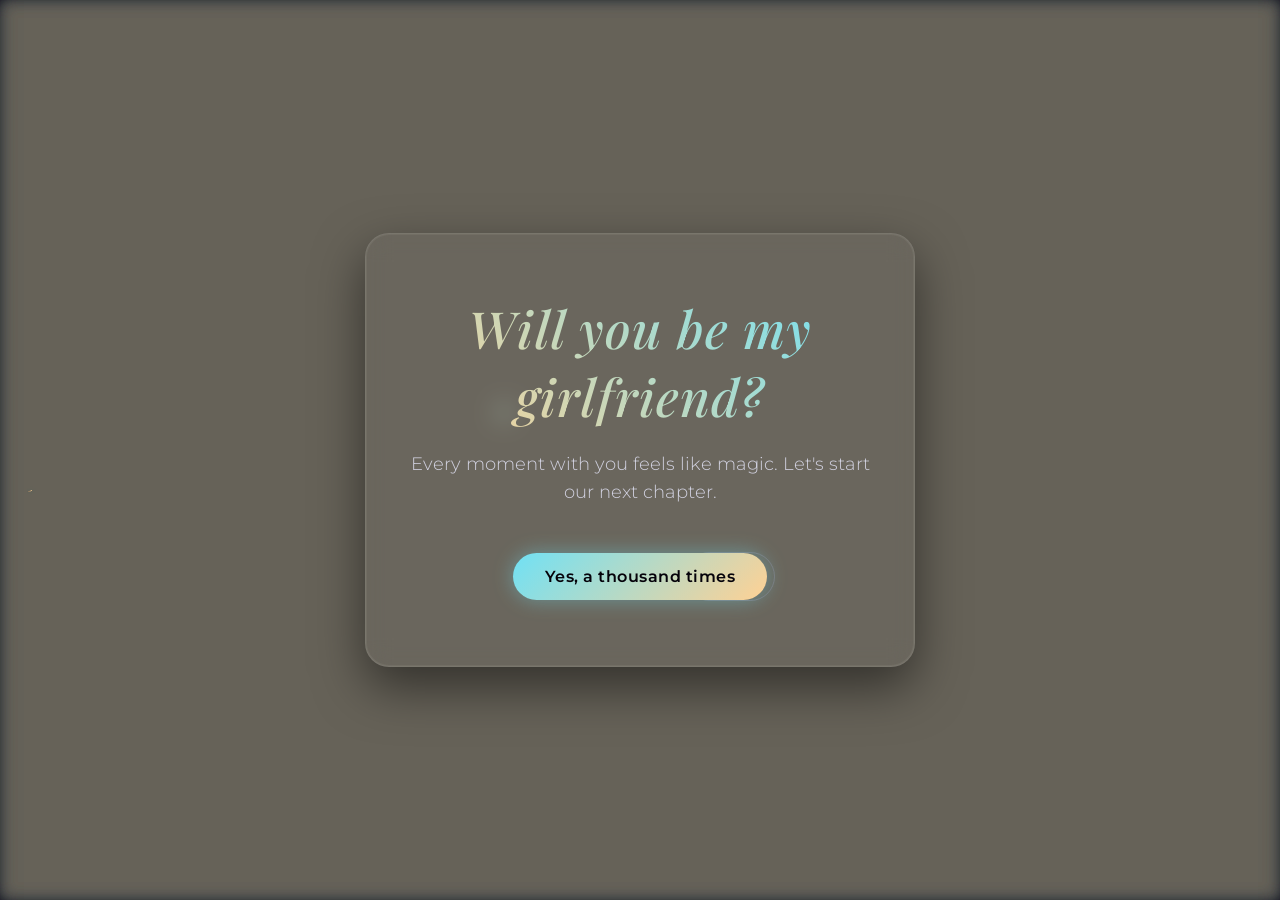
<file: index.html>
<!DOCTYPE html>
<html lang="en">
<head>
    <meta charset="UTF-8">
    <meta name="viewport" content="width=device-width, initial-scale=1.0">
    <title>A Question For You...</title>
    <link rel="stylesheet" href="style.css">
    <!-- Elegant, cinematic fonts -->
    <link href="https://fonts.googleapis.com/css2?family=Playfair+Display:ital,wght@0,500;1,500&family=Montserrat:wght@300;400&display=swap" rel="stylesheet">
</head>
<body>
    <!-- The magical particle background -->
    <canvas id="magical-realm"></canvas>
    
    <main class="cinematic-card" id="proposal-box">
        <div class="content-wrapper">
            <h1 class="fade-in-text">Will you be my girlfriend?</h1>
            <p class="subtitle fade-in-text delay-1">Every moment with you feels like magic. Let's start our next chapter.</p>
            
            <div class="actions fade-in-text delay-2">
                <button id="btn-yes">Yes, a thousand times</button>
                <button id="btn-no">No</button>
            </div>
        </div>
    </main>

    <section class="success-screen hidden" id="success-box">
        <div class="glow-wrapper">
            <h1 class="glowing-text">It's official. ✨</h1>
            <p class="subtitle">The best is yet to come.</p>
        </div>
    </section>

    <script src="script.js"></script>
</body>
</html>
</file>
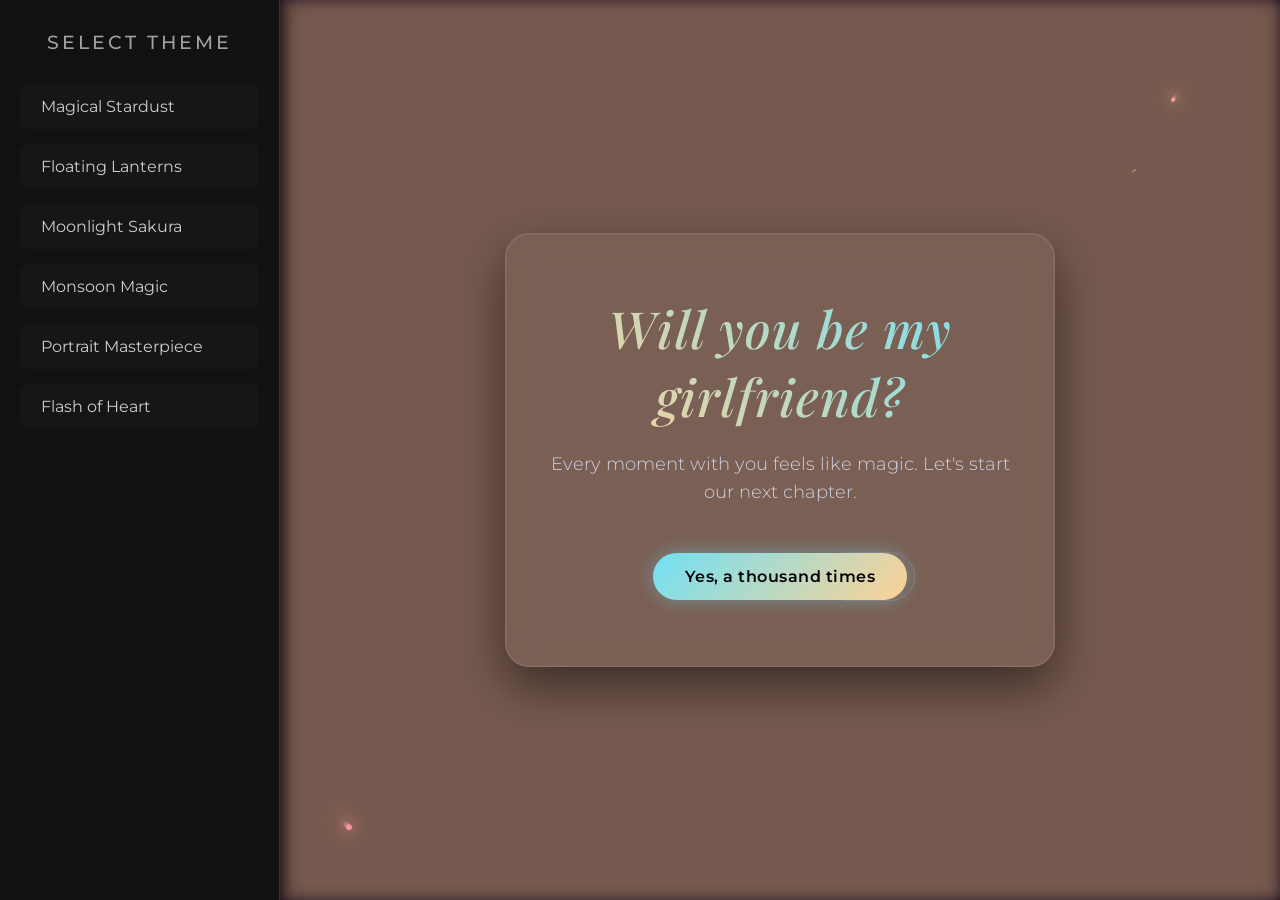
<file: hub.html>
<!DOCTYPE html>
<html lang="en">
<head>
    <meta charset="UTF-8">
    <meta name="viewport" content="width=device-width, initial-scale=1.0">
    <title>Proposal Themes Hub</title>
    <link rel="stylesheet" href="hub.css">
    <link href="https://fonts.googleapis.com/css2?family=Montserrat:wght@300;500&display=swap" rel="stylesheet">
</head>
<body>
    
    <!-- Sidebar Navigation -->
    <nav class="sidebar">
        <h2>Select Theme</h2>
        <ul>
            <li><a href="colors/index.html" target="proposal-frame">Magical Stardust</a></li>
            <li><a href="lanterns/lanterns.html" target="proposal-frame">Floating Lanterns</a></li>
            <li><a href="sakura/sakura.html" target="proposal-frame">Moonlight Sakura</a></li>
            <li><a href="marathi/marathi.html" target="proposal-frame">Monsoon Magic</a></li>
            <li><a href="portrait/portrait.html" target="proposal-frame">Portrait Masterpiece</a></li>
            <li><a href="heart/flash.html" target="proposal-frame">Flash of Heart</a></li>
        </ul>
    </nav>

    <!-- Content Frame -->
    <main class="frame-container">
        <!-- The 'name' attribute matches the 'target' in the links above -->
        <iframe name="proposal-frame" src="colors/index.html" title="Proposal Viewport"></iframe>
    </main>

</body>
</html>
</file>
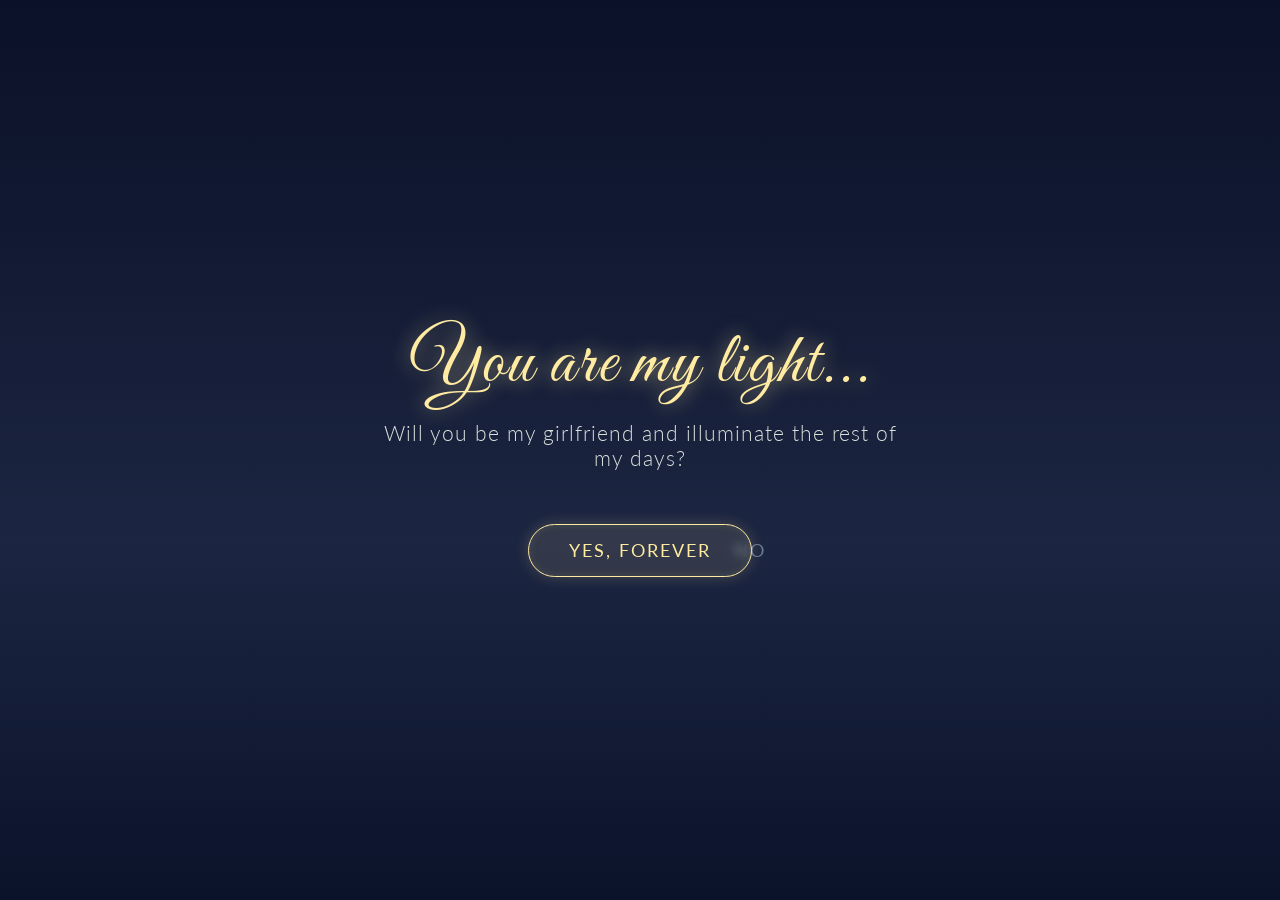
<file: lanterns.html>
<!DOCTYPE html>
<html lang="en">
<head>
    <meta charset="UTF-8">
    <meta name="viewport" content="width=device-width, initial-scale=1.0">
    <title>A Question in the Stars...</title>
    <link rel="stylesheet" href="lanterns.css">
    <!-- Elegant romantic typography -->
    <link href="https://fonts.googleapis.com/css2?family=Great+Vibes&family=Lato:wght@300;400&display=swap" rel="stylesheet">
</head>
<body>
    <canvas id="lantern-sky"></canvas>
    
    <main class="proposal-container" id="proposal-box">
        <h1 class="calligraphy fade-in">You are my light...</h1>
        <p class="subtitle fade-in delay-1">Will you be my girlfriend and illuminate the rest of my days?</p>
        
        <div class="actions fade-in delay-2">
            <button id="btn-yes">Yes, forever</button>
            <button id="btn-no">No</button>
        </div>
    </main>

    <section class="success-screen hidden" id="success-box">
        <h1 class="calligraphy gold-glow reveal-up">And at last I see the light. ✨</h1>
    </section>

    <script src="lanterns.js"></script>
</body>
</html>
</file>
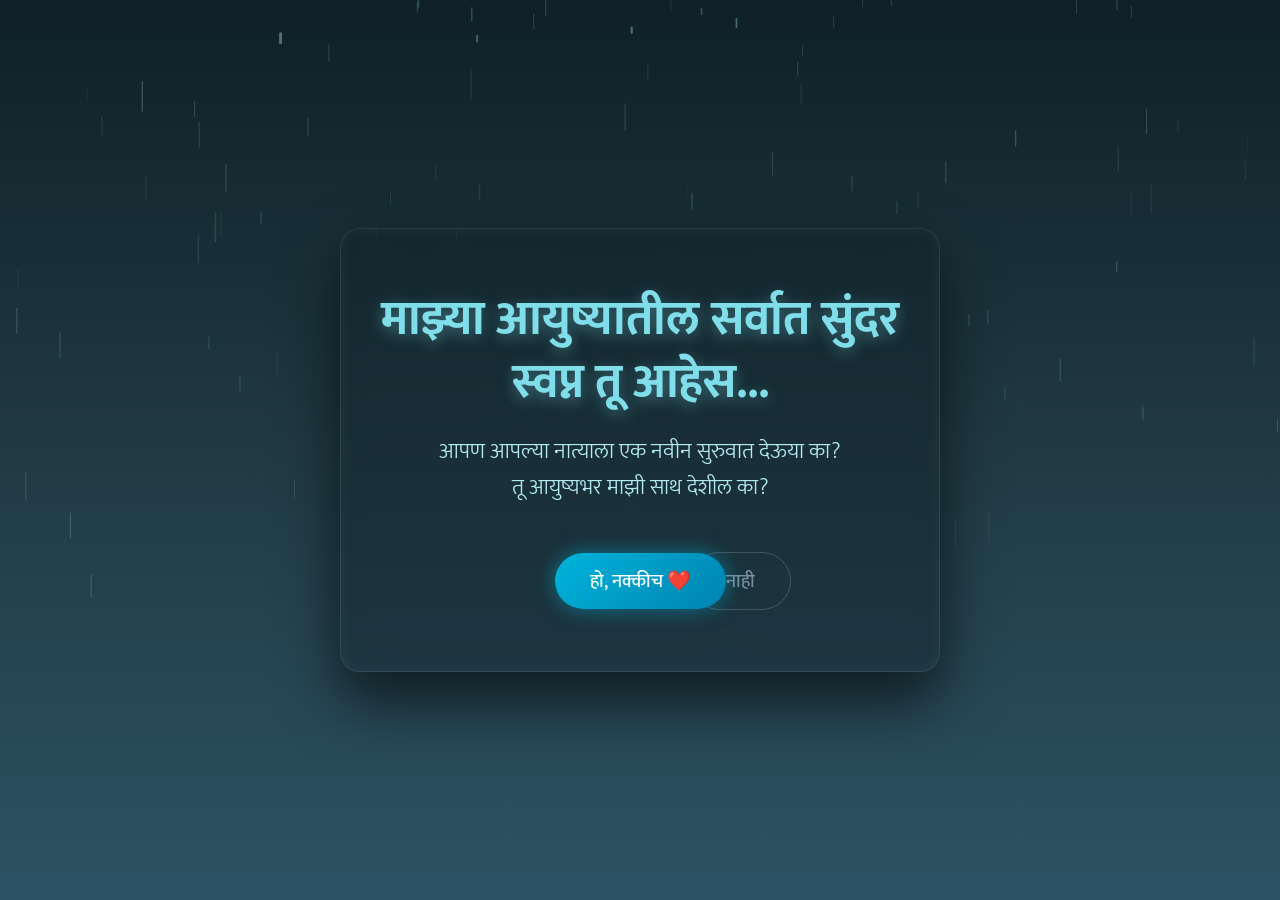
<file: marathi.html>
<!DOCTYPE html>
<html lang="mr">
<head>
    <meta charset="UTF-8">
    <meta name="viewport" content="width=device-width, initial-scale=1.0">
    <title>माझं प्रेम...</title>
    <link rel="stylesheet" href="marathi.css">
    <!-- Optimized font for Marathi (Devanagari) -->
    <link href="https://fonts.googleapis.com/css2?family=Mukta:wght@300;500;700&display=swap" rel="stylesheet">
</head>
<body>
    <canvas id="rain-canvas"></canvas>
    
    <main class="glass-panel" id="proposal-box">
        <h1 class="marathi-title fade-in">माझ्या आयुष्यातील सर्वात सुंदर स्वप्न तू आहेस...</h1>
        <p class="subtitle fade-in delay-1">आपण आपल्या नात्याला एक नवीन सुरुवात देऊया का?<br>तू आयुष्यभर माझी साथ देशील का?</p>
        
        <div class="actions fade-in delay-2">
            <button id="btn-yes">हो, नक्कीच ❤️</button>
            <button id="btn-no">नाही</button>
        </div>
    </main>

    <section class="success-screen hidden" id="success-box">
        <h1 class="marathi-title warm-glow reveal-up">माझं जग सुंदर बनवल्याबद्दल धन्यवाद! ✨</h1>
        <p class="subtitle">आपला प्रवास आता खऱ्या अर्थाने सुरू झाला आहे.</p>
    </section>

    <script src="marathi.js"></script>
</body>
</html>
</file>
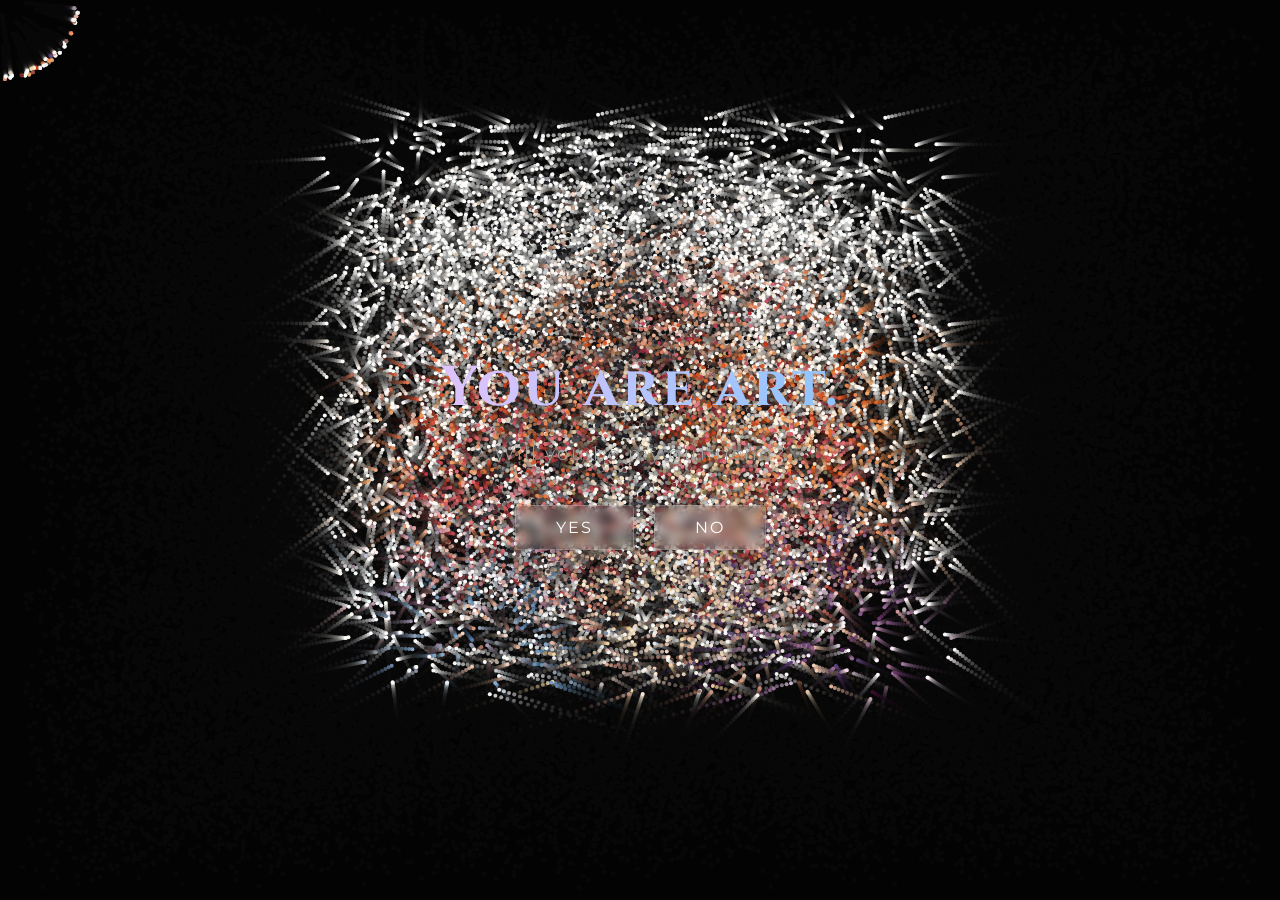
<file: portrait.html>
<!DOCTYPE html>
<html lang="en">
<head>
    <meta charset="UTF-8">
    <meta name="viewport" content="width=device-width, initial-scale=1.0">
    <title>A Masterpiece...</title>
    <link rel="stylesheet" href="portrait.css">
    <link href="https://fonts.googleapis.com/css2?family=Cinzel:wght@400;600&family=Montserrat:wght@300&display=swap" rel="stylesheet">
</head>
<body>
    <canvas id="particle-canvas"></canvas>
    
    <main class="ui-layer" id="proposal-box">
        <div class="content-fade-in delay-long">
            <h1 class="elegant-title">You are art.</h1>
            <p class="subtitle">Will you be my girlfriend?</p>
            
            <div class="actions">
                <button id="btn-yes">Yes</button>
                <button id="btn-no">No</button>
            </div>
        </div>
    </main>

    <section class="ui-layer hidden" id="success-box">
        <h1 class="elegant-title gold-glow">My masterpiece is complete. ✨</h1>
    </section>

    <!-- Hidden image source for the particle engine to read -->
    <img id="source-image" src="portrait.jpg" style="display: none;" crossorigin="anonymous">

    <script src="portrait.js"></script>
</body>
</html>
</file>
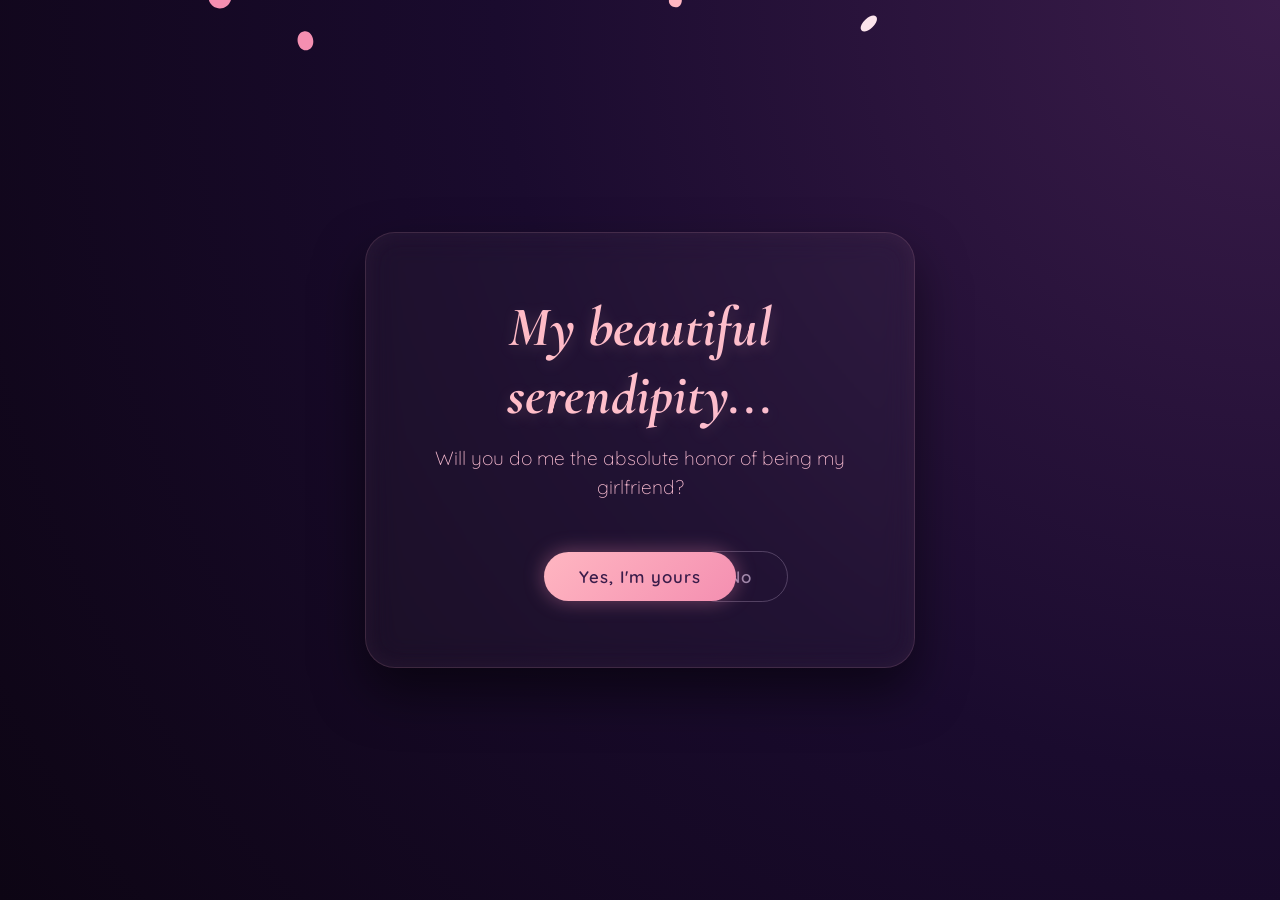
<file: sakura.html>
<!DOCTYPE html>
<html lang="en">
<head>
    <meta charset="UTF-8">
    <meta name="viewport" content="width=device-width, initial-scale=1.0">
    <title>Under the Moon...</title>
    <link rel="stylesheet" href="sakura.css">
    <!-- Elegant, poetic typography -->
    <link href="https://fonts.googleapis.com/css2?family=Cormorant+Garamond:ital,wght@0,400;0,600;1,400&family=Quicksand:wght@300;400&display=swap" rel="stylesheet">
</head>
<body>
    <canvas id="sakura-canvas"></canvas>
    
    <main class="frosted-glass" id="proposal-box">
        <h1 class="poetic-title fade-in">My beautiful serendipity...</h1>
        <p class="subtitle fade-in delay-1">Will you do me the absolute honor of being my girlfriend?</p>
        
        <div class="actions fade-in delay-2">
            <button id="btn-yes">Yes, I'm yours</button>
            <button id="btn-no">No</button>
        </div>
    </main>

    <section class="success-screen hidden" id="success-box">
        <h1 class="poetic-title rose-glow reveal-up">Our story begins. 🌸</h1>
    </section>

    <script src="sakura.js"></script>
</body>
</html>
</file>
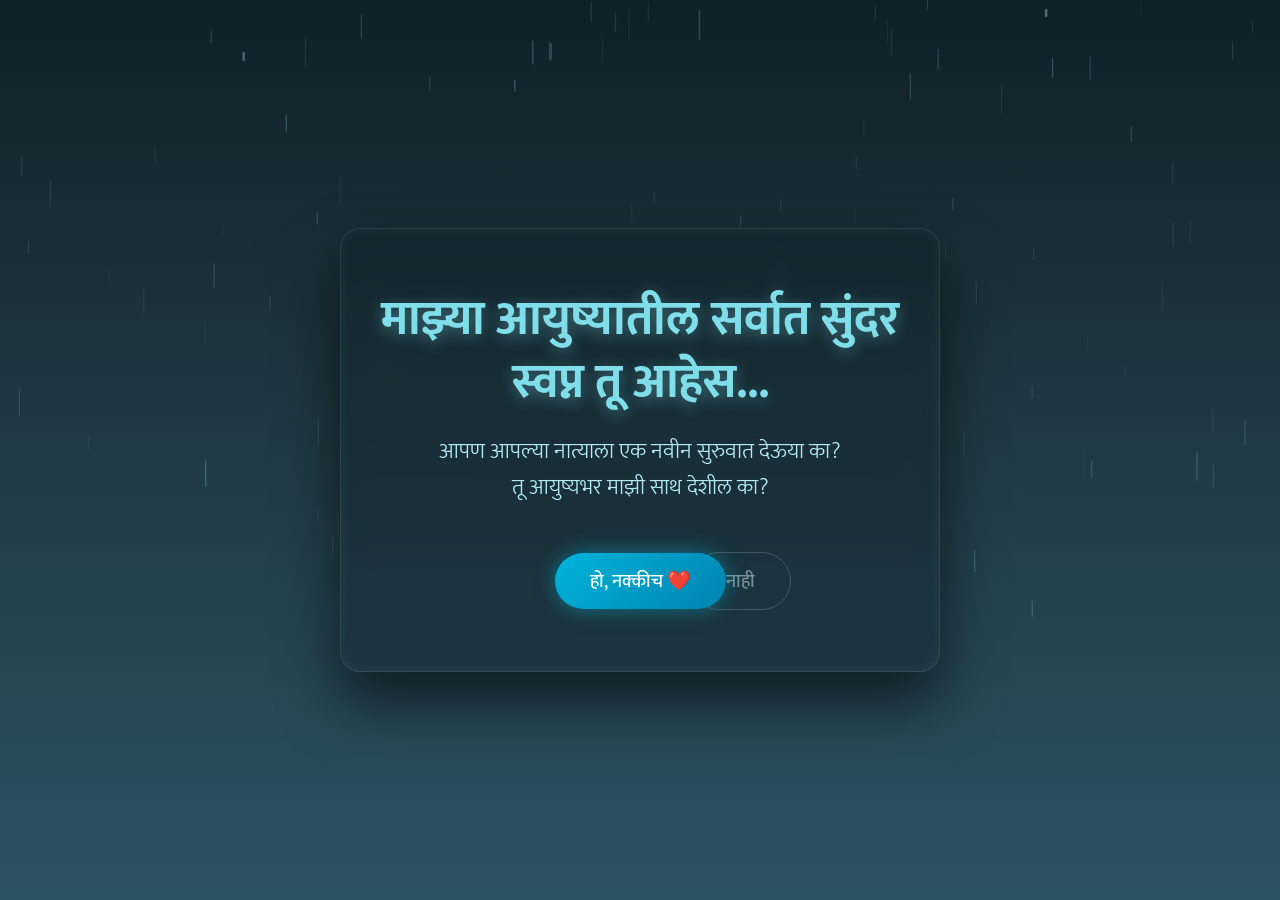
<file: marathi/marathi.html>
<!DOCTYPE html>
<html lang="mr">
<head>
    <meta charset="UTF-8">
    <meta name="viewport" content="width=device-width, initial-scale=1.0">
    <title>माझं प्रेम...</title>
    <link rel="stylesheet" href="marathi.css">
    <!-- Optimized font for Marathi (Devanagari) -->
    <link href="https://fonts.googleapis.com/css2?family=Mukta:wght@300;500;700&display=swap" rel="stylesheet">
</head>
<body>
    <canvas id="rain-canvas"></canvas>
    
    <main class="glass-panel" id="proposal-box">
        <h1 class="marathi-title fade-in">माझ्या आयुष्यातील सर्वात सुंदर स्वप्न तू आहेस...</h1>
        <p class="subtitle fade-in delay-1">आपण आपल्या नात्याला एक नवीन सुरुवात देऊया का?<br>तू आयुष्यभर माझी साथ देशील का?</p>
        
        <div class="actions fade-in delay-2">
            <button id="btn-yes">हो, नक्कीच ❤️</button>
            <button id="btn-no">नाही</button>
        </div>
    </main>

    <section class="success-screen hidden" id="success-box">
        <h1 class="marathi-title warm-glow reveal-up">माझं जग सुंदर बनवल्याबद्दल धन्यवाद! ✨</h1>
        <p class="subtitle">आपला प्रवास आता खऱ्या अर्थाने सुरू झाला आहे.</p>
    </section>

    <script src="marathi.js"></script>
</body>
</html>
</file>
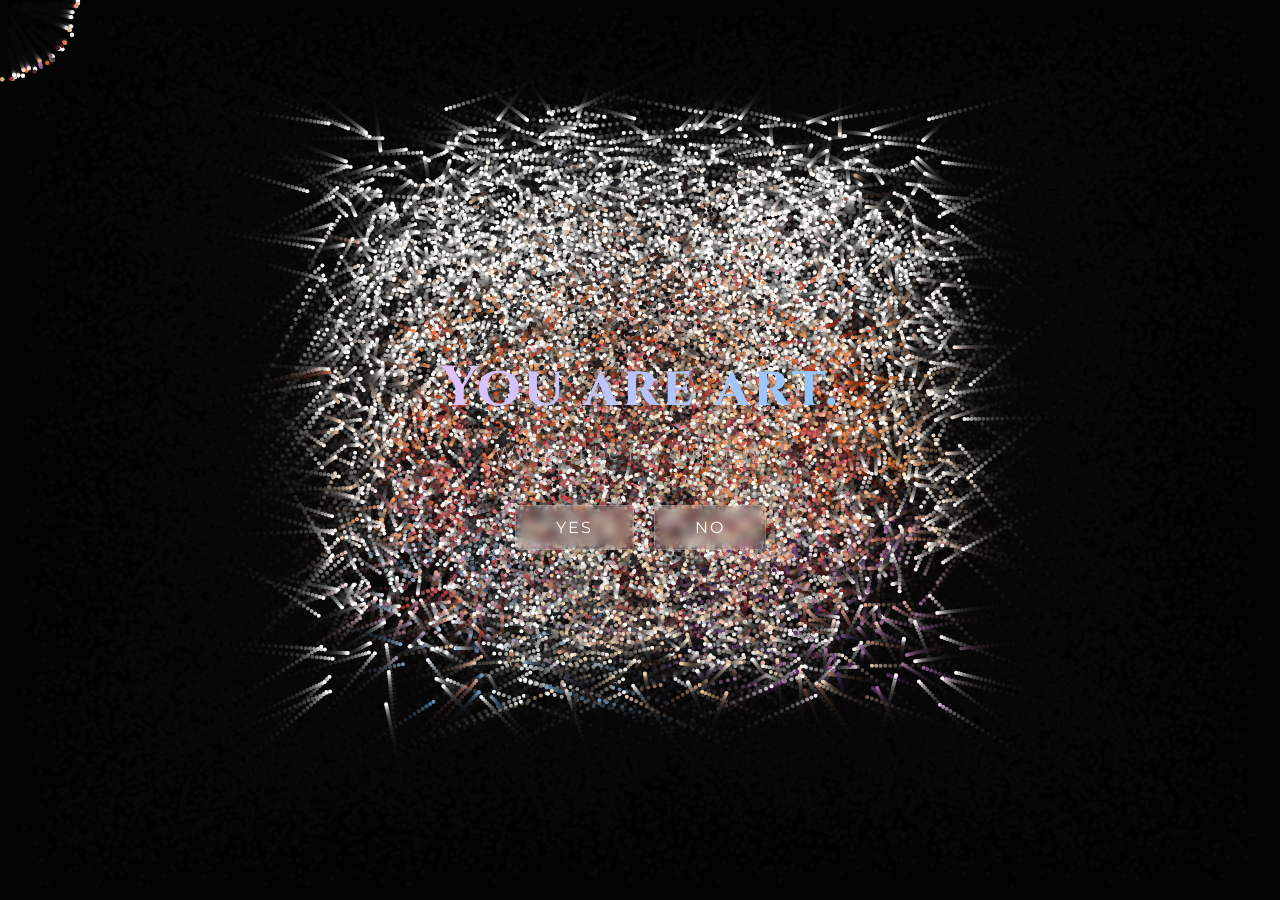
<file: portrait/portrait.html>
<!DOCTYPE html>
<html lang="en">
<head>
    <meta charset="UTF-8">
    <meta name="viewport" content="width=device-width, initial-scale=1.0">
    <title>A Masterpiece...</title>
    <link rel="stylesheet" href="portrait.css">
    <link href="https://fonts.googleapis.com/css2?family=Cinzel:wght@400;600&family=Montserrat:wght@300&display=swap" rel="stylesheet">
</head>
<body>
    <canvas id="particle-canvas"></canvas>
    
    <main class="ui-layer" id="proposal-box">
        <div class="content-fade-in delay-long">
            <h1 class="elegant-title">You are art.</h1>
            <p class="subtitle">Will you be my girlfriend?</p>
            
            <div class="actions">
                <button id="btn-yes">Yes</button>
                <button id="btn-no">No</button>
            </div>
        </div>
    </main>

    <section class="ui-layer hidden" id="success-box">
        <h1 class="elegant-title gold-glow">My masterpiece is complete. ✨</h1>
    </section>

    <!-- Hidden image source for the particle engine to read -->
    <img id="source-image" src="portrait.jpg" style="display: none;" crossorigin="anonymous">

    <script src="portrait.js"></script>
</body>
</html>
</file>
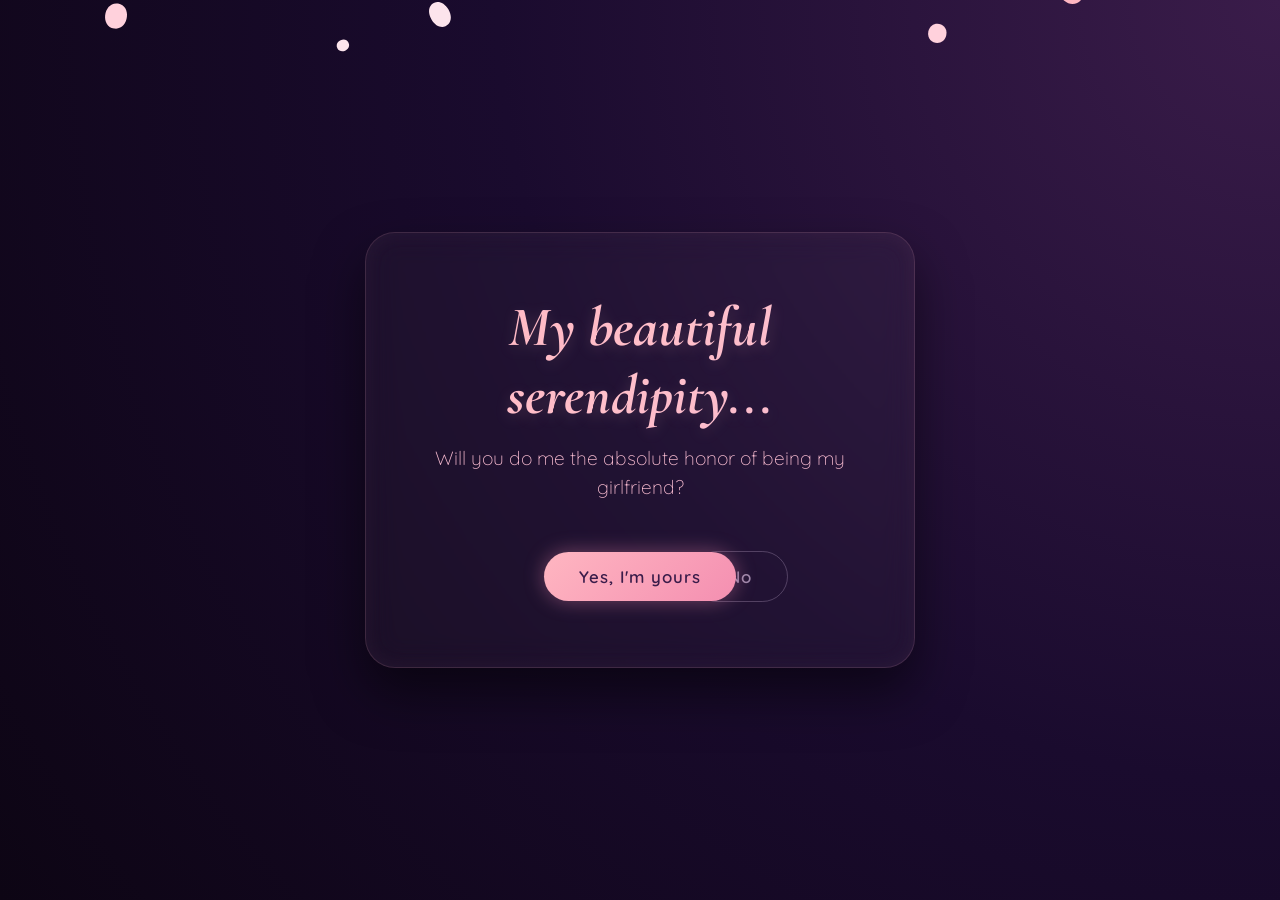
<file: sakura/sakura.html>
<!DOCTYPE html>
<html lang="en">
<head>
    <meta charset="UTF-8">
    <meta name="viewport" content="width=device-width, initial-scale=1.0">
    <title>Under the Moon...</title>
    <link rel="stylesheet" href="sakura.css">
    <!-- Elegant, poetic typography -->
    <link href="https://fonts.googleapis.com/css2?family=Cormorant+Garamond:ital,wght@0,400;0,600;1,400&family=Quicksand:wght@300;400&display=swap" rel="stylesheet">
</head>
<body>
    <canvas id="sakura-canvas"></canvas>
    
    <main class="frosted-glass" id="proposal-box">
        <h1 class="poetic-title fade-in">My beautiful serendipity...</h1>
        <p class="subtitle fade-in delay-1">Will you do me the absolute honor of being my girlfriend?</p>
        
        <div class="actions fade-in delay-2">
            <button id="btn-yes">Yes, I'm yours</button>
            <button id="btn-no">No</button>
        </div>
    </main>

    <section class="success-screen hidden" id="success-box">
        <h1 class="poetic-title rose-glow reveal-up">Our story begins. 🌸</h1>
    </section>

    <script src="sakura.js"></script>
</body>
</html>
</file>
<file: style.css>
* {
    margin: 0;
    padding: 0;
    box-sizing: border-box;
}

body {
    background: radial-gradient(circle at center, #1a0f2e 0%, #05020a 100%);
    font-family: 'Montserrat', sans-serif;
    color: #fdfbf7;
    height: 100vh;
    overflow: hidden;
    display: flex;
    align-items: center;
    justify-content: center;
}

canvas {
    position: absolute;
    top: 0;
    left: 0;
    width: 100%;
    height: 100%;
    z-index: 1;
    pointer-events: none; /* Allows clicking through the canvas */
}

/* Glassmorphism Card */
.cinematic-card {
    position: relative;
    z-index: 10;
    background: rgba(255, 255, 255, 0.03);
    backdrop-filter: blur(12px);
    -webkit-backdrop-filter: blur(12px);
    border: 1px solid rgba(255, 255, 255, 0.1);
    border-radius: 24px;
    padding: 60px 40px;
    text-align: center;
    max-width: 550px;
    width: 90%;
    box-shadow: 0 20px 50px rgba(0, 0, 0, 0.5), inset 0 0 0 1px rgba(255, 255, 255, 0.05);
    animation: etherealFloat 6s ease-in-out infinite;
}

h1 {
    font-family: 'Playfair Display', serif;
    font-size: 3.2rem;
    font-weight: 500;
    font-style: italic;
    background: linear-gradient(45deg, #ffd194, #70e1f5);
    -webkit-background-clip: text;
    -webkit-text-fill-color: transparent;
    margin-bottom: 20px;
    letter-spacing: 1px;
}

.subtitle {
    font-size: 1.1rem;
    font-weight: 300;
    line-height: 1.6;
    color: #d1d1e0;
    margin-bottom: 40px;
}

/* Button Styling */
.actions {
    position: relative;
    height: 60px;
    display: flex;
    justify-content: center;
    align-items: center;
}

button {
    font-family: 'Montserrat', sans-serif;
    padding: 14px 32px;
    font-size: 1rem;
    border-radius: 50px;
    cursor: pointer;
    transition: all 0.4s cubic-bezier(0.175, 0.885, 0.32, 1.275);
    letter-spacing: 0.5px;
}

#btn-yes {
    background: linear-gradient(135deg, #70e1f5, #ffd194);
    color: #05020a;
    border: none;
    font-weight: 600;
    box-shadow: 0 0 20px rgba(112, 225, 245, 0.4);
    z-index: 2;
}

#btn-yes:hover {
    transform: scale(1.08) translateY(-2px);
    box-shadow: 0 10px 30px rgba(112, 225, 245, 0.7);
}

#btn-no {
    background: transparent;
    color: #a3a3c2;
    border: 1px solid rgba(163, 163, 194, 0.3);
    position: absolute;
    margin-left: 180px; /* Initial offset */
}

/* Success State */
.hidden {
    display: none !important;
    opacity: 0;
}

.success-screen {
    position: relative;
    z-index: 10;
    text-align: center;
    animation: gentleReveal 2s forwards;
}

.glowing-text {
    font-size: 4rem;
    background: linear-gradient(to right, #ffb347, #ffcc33);
    -webkit-background-clip: text;
    -webkit-text-fill-color: transparent;
    filter: drop-shadow(0 0 20px rgba(255, 179, 71, 0.4));
}

/* Animations */
.fade-in-text {
    opacity: 0;
    animation: gentleReveal 1.5s ease-out forwards;
}

.delay-1 { animation-delay: 1s; }
.delay-2 { animation-delay: 2s; }

@keyframes etherealFloat {
    0%, 100% { transform: translateY(0); }
    50% { transform: translateY(-12px); }
}

@keyframes gentleReveal {
    from { opacity: 0; transform: translateY(20px); }
    to { opacity: 1; transform: translateY(0); }
}
</file>
<file: hub.css>
* {
    margin: 0;
    padding: 0;
    box-sizing: border-box;
}

body {
    display: flex;
    height: 100vh;
    overflow: hidden;
    font-family: 'Montserrat', sans-serif;
    background-color: #050505;
    color: #ffffff;
}

/* Sidebar Styling */
.sidebar {
    width: 280px;
    background-color: #111;
    padding: 30px 20px;
    display: flex;
    flex-direction: column;
    box-shadow: 5px 0 15px rgba(0, 0, 0, 0.5);
    z-index: 10;
    border-right: 1px solid #333;
}

.sidebar h2 {
    font-size: 1.2rem;
    color: #a0a0a0;
    text-transform: uppercase;
    letter-spacing: 3px;
    margin-bottom: 30px;
    text-align: center;
    font-weight: 500;
}

.sidebar ul {
    list-style: none;
    display: flex;
    flex-direction: column;
    gap: 15px;
}

/* Link Styling */
.sidebar a {
    text-decoration: none;
    color: #cccccc;
    font-size: 1rem;
    padding: 12px 20px;
    border-radius: 8px;
    transition: all 0.3s ease;
    display: block;
    border: 1px solid transparent;
    background: rgba(255, 255, 255, 0.02);
}

.sidebar a:hover {
    background-color: rgba(255, 255, 255, 0.1);
    color: #ffffff;
    border-color: rgba(255, 255, 255, 0.3);
    transform: translateX(5px);
}

/* Iframe Container */
.frame-container {
    flex-grow: 1;
    height: 100vh;
    background-color: #000;
}

iframe {
    width: 100%;
    height: 100%;
    border: none;
    display: block;
}
</file>
<file: lanterns.css>
* {
    margin: 0;
    padding: 0;
    box-sizing: border-box;
}

body {
    /* Deep twilight sky transitioning into a water reflection */
    background: linear-gradient(to bottom, #0a1128 0%, #1c2541 60%, #0b132b 100%);
    font-family: 'Lato', sans-serif;
    color: #ffffff;
    height: 100vh;
    overflow: hidden;
    display: flex;
    align-items: center;
    justify-content: center;
}

canvas {
    position: absolute;
    top: 0;
    left: 0;
    width: 100%;
    height: 100%;
    z-index: 1;
    pointer-events: none;
}

.proposal-container {
    position: relative;
    z-index: 10;
    text-align: center;
    max-width: 600px;
    padding: 40px;
}

.calligraphy {
    font-family: 'Great Vibes', cursive;
    font-size: 4.5rem;
    font-weight: 400;
    color: #ffeba1;
    text-shadow: 0 0 20px rgba(255, 235, 161, 0.6);
    margin-bottom: 10px;
    letter-spacing: 2px;
}

.subtitle {
    font-size: 1.3rem;
    font-weight: 300;
    color: #d8e2dc;
    margin-bottom: 50px;
    letter-spacing: 1px;
}

.actions {
    position: relative;
    height: 60px;
    display: flex;
    justify-content: center;
    align-items: center;
}

button {
    font-family: 'Lato', sans-serif;
    padding: 15px 40px;
    font-size: 1.1rem;
    border-radius: 50px;
    cursor: pointer;
    transition: all 0.5s ease;
    text-transform: uppercase;
    letter-spacing: 2px;
}

#btn-yes {
    background: rgba(255, 235, 161, 0.1);
    color: #ffeba1;
    border: 1px solid #ffeba1;
    box-shadow: 0 0 15px rgba(255, 235, 161, 0.2), inset 0 0 10px rgba(255, 235, 161, 0.1);
    backdrop-filter: blur(5px);
    z-index: 2;
}

#btn-yes:hover {
    background: #ffeba1;
    color: #0a1128;
    box-shadow: 0 0 30px rgba(255, 235, 161, 0.8);
    transform: translateY(-3px);
}

#btn-no {
    background: transparent;
    color: #6b7a8f;
    border: 1px solid transparent;
    position: absolute;
    margin-left: 220px;
}

.hidden {
    display: none !important;
}

.success-screen {
    position: relative;
    z-index: 10;
    text-align: center;
}

.gold-glow {
    font-size: 5.5rem;
    animation: pulseGlow 3s infinite alternate;
}

/* Animations */
.fade-in {
    opacity: 0;
    animation: slowFadeIn 2s ease-in-out forwards;
}

.reveal-up {
    opacity: 0;
    transform: translateY(30px);
    animation: revealUpwards 2s ease-out forwards;
}

.delay-1 { animation-delay: 1.5s; }
.delay-2 { animation-delay: 3s; }

@keyframes slowFadeIn {
    to { opacity: 1; }
}

@keyframes revealUpwards {
    to { opacity: 1; transform: translateY(0); }
}

@keyframes pulseGlow {
    from { text-shadow: 0 0 20px rgba(255, 235, 161, 0.6); }
    to { text-shadow: 0 0 40px rgba(255, 235, 161, 1), 0 0 80px rgba(255, 215, 0, 0.6); }
}
</file>
<file: marathi.css>
* {
    margin: 0;
    padding: 0;
    box-sizing: border-box;
}

body {
    /* Deep monsoon night gradient */
    background: linear-gradient(to bottom, #0f2027 0%, #203a43 50%, #2c5364 100%);
    font-family: 'Mukta', sans-serif;
    color: #e0f7fa;
    height: 100vh;
    overflow: hidden;
    display: flex;
    align-items: center;
    justify-content: center;
}

canvas {
    position: absolute;
    top: 0;
    left: 0;
    width: 100%;
    height: 100%;
    z-index: 1;
    pointer-events: none;
    opacity: 0.8;
}

.glass-panel {
    position: relative;
    z-index: 10;
    background: rgba(16, 32, 39, 0.4);
    backdrop-filter: blur(12px);
    -webkit-backdrop-filter: blur(12px);
    border: 1px solid rgba(224, 247, 250, 0.1);
    border-radius: 20px;
    padding: 60px 40px;
    text-align: center;
    max-width: 600px;
    width: 90%;
    box-shadow: 0 30px 60px rgba(0, 0, 0, 0.6), inset 0 0 15px rgba(224, 247, 250, 0.05);
}

.marathi-title {
    font-size: 3rem;
    font-weight: 700;
    color: #80deea;
    text-shadow: 0 4px 15px rgba(128, 222, 234, 0.4);
    margin-bottom: 20px;
    line-height: 1.3;
}

.subtitle {
    font-size: 1.4rem;
    font-weight: 300;
    line-height: 1.6;
    color: #b2ebf2;
    margin-bottom: 45px;
}

.actions {
    position: relative;
    height: 60px;
    display: flex;
    justify-content: center;
    align-items: center;
}

button {
    font-family: 'Mukta', sans-serif;
    padding: 12px 35px;
    font-size: 1.2rem;
    font-weight: 500;
    border-radius: 50px;
    cursor: pointer;
    transition: all 0.4s ease;
}

#btn-yes {
    background: linear-gradient(135deg, #00b4db, #0083b0);
    color: #ffffff;
    border: none;
    box-shadow: 0 0 20px rgba(0, 180, 219, 0.5);
    z-index: 2;
}

#btn-yes:hover {
    transform: scale(1.05) translateY(-2px);
    box-shadow: 0 0 30px rgba(0, 180, 219, 0.8);
}

#btn-no {
    background: transparent;
    color: #78909c;
    border: 1px solid rgba(120, 144, 156, 0.4);
    position: absolute;
    margin-left: 200px;
}

.hidden {
    display: none !important;
}

.success-screen {
    position: relative;
    z-index: 10;
    text-align: center;
}

.warm-glow {
    color: #ffeb3b;
    font-size: 3.5rem;
    text-shadow: 0 0 20px rgba(255, 235, 59, 0.6), 0 0 40px rgba(255, 235, 59, 0.2);
    animation: pulseWarmth 3s infinite alternate;
}

/* Animations */
.fade-in {
    opacity: 0;
    animation: fadeInWater 2s ease-out forwards;
}

.reveal-up {
    opacity: 0;
    transform: translateY(20px);
    animation: floatUp 2s ease-out forwards;
}

.delay-1 { animation-delay: 1.2s; }
.delay-2 { animation-delay: 2.5s; }

@keyframes fadeInWater {
    to { opacity: 1; }
}

@keyframes floatUp {
    to { opacity: 1; transform: translateY(0); }
}

@keyframes pulseWarmth {
    from { text-shadow: 0 0 20px rgba(255, 235, 59, 0.6); }
    to { text-shadow: 0 0 40px rgba(255, 235, 59, 0.9); }
}
</file>
<file: portrait.css>
* {
    margin: 0;
    padding: 0;
    box-sizing: border-box;
}

body {
    background-color: #050505;
    font-family: 'Montserrat', sans-serif;
    color: #ffffff;
    height: 100vh;
    overflow: hidden;
    display: flex;
    align-items: center;
    justify-content: center;
}

canvas {
    position: absolute;
    top: 0;
    left: 0;
    width: 100%;
    height: 100%;
    z-index: 1;
}

.ui-layer {
    position: relative;
    z-index: 10;
    text-align: center;
    pointer-events: none; /* Lets you click through to the canvas */
}

.content-fade-in {
    opacity: 0;
    animation: slowReveal 3s ease-in forwards;
    pointer-events: auto;
}

.delay-long {
    animation-delay: 5s; /* Waits for the portrait to draw */
}

.elegant-title {
    font-family: 'Cinzel', serif;
    font-size: 3.5rem;
    letter-spacing: 3px;
    margin-bottom: 15px;
    background: linear-gradient(to right, #e0c3fc 0%, #8ec5fc 100%);
    -webkit-background-clip: text;
    -webkit-text-fill-color: transparent;
}

.subtitle {
    font-size: 1.2rem;
    font-weight: 300;
    color: #a0a0a0;
    margin-bottom: 40px;
    letter-spacing: 2px;
}

.actions {
    display: flex;
    justify-content: center;
    gap: 20px;
}

button {
    font-family: 'Montserrat', sans-serif;
    padding: 12px 40px;
    font-size: 1rem;
    border: 1px solid rgba(255, 255, 255, 0.2);
    border-radius: 4px;
    cursor: pointer;
    background: rgba(255, 255, 255, 0.05);
    color: white;
    backdrop-filter: blur(5px);
    transition: all 0.4s ease;
    text-transform: uppercase;
    letter-spacing: 2px;
}

#btn-yes:hover {
    background: rgba(255, 255, 255, 0.9);
    color: #050505;
    box-shadow: 0 0 20px rgba(255, 255, 255, 0.4);
}

#btn-no {
    position: relative;
}

.hidden {
    display: none !important;
}

.gold-glow {
    background: linear-gradient(to right, #bf953f, #fcf6ba, #b38728, #fbf5b7);
    -webkit-background-clip: text;
    -webkit-text-fill-color: transparent;
    animation: shimmer 3s infinite linear;
}

@keyframes slowReveal {
    to { opacity: 1; }
}

@keyframes shimmer {
    0% { background-position: -200% center; }
    100% { background-position: 200% center; }
}
</file>
<file: sakura.css>
* {
    margin: 0;
    padding: 0;
    box-sizing: border-box;
}

body {
    /* Midnight plum to deep indigo gradient */
    background: radial-gradient(circle at top right, #3a1c4a 0%, #1a0b2e 50%, #0d0514 100%);
    font-family: 'Quicksand', sans-serif;
    color: #fce4ec;
    height: 100vh;
    overflow: hidden;
    display: flex;
    align-items: center;
    justify-content: center;
}

canvas {
    position: absolute;
    top: 0;
    left: 0;
    width: 100%;
    height: 100%;
    z-index: 1;
    pointer-events: none;
}

.frosted-glass {
    position: relative;
    z-index: 10;
    background: rgba(255, 228, 225, 0.03);
    backdrop-filter: blur(15px);
    -webkit-backdrop-filter: blur(15px);
    border: 1px solid rgba(255, 182, 193, 0.15);
    border-radius: 30px;
    padding: 60px 40px;
    text-align: center;
    max-width: 550px;
    width: 90%;
    box-shadow: 0 25px 50px rgba(0, 0, 0, 0.5), inset 0 0 20px rgba(255, 182, 193, 0.05);
}

.poetic-title {
    font-family: 'Cormorant Garamond', serif;
    font-size: 3.5rem;
    font-style: italic;
    background: linear-gradient(135deg, #ffb6c1, #ffc0cb, #f8bbd0);
    -webkit-background-clip: text;
    -webkit-text-fill-color: transparent;
    margin-bottom: 15px;
    text-shadow: 0 4px 15px rgba(255, 182, 193, 0.2);
}

.subtitle {
    font-size: 1.2rem;
    font-weight: 300;
    line-height: 1.5;
    color: #f8bbd0;
    margin-bottom: 45px;
}

.actions {
    position: relative;
    height: 60px;
    display: flex;
    justify-content: center;
    align-items: center;
}

button {
    font-family: 'Quicksand', sans-serif;
    padding: 14px 35px;
    font-size: 1.05rem;
    border-radius: 50px;
    cursor: pointer;
    transition: all 0.4s ease;
    font-weight: 600;
    letter-spacing: 1px;
}

#btn-yes {
    background: linear-gradient(135deg, #ffb6c1, #f48fb1);
    color: #3a1c4a;
    border: none;
    box-shadow: 0 0 20px rgba(244, 143, 177, 0.4);
    z-index: 2;
}

#btn-yes:hover {
    transform: scale(1.05);
    box-shadow: 0 0 30px rgba(244, 143, 177, 0.7);
    background: linear-gradient(135deg, #f48fb1, #ffb6c1);
}

#btn-no {
    background: transparent;
    color: #9e88aa;
    border: 1px solid rgba(158, 136, 170, 0.4);
    position: absolute;
    margin-left: 200px;
}

.hidden {
    display: none !important;
}

.success-screen {
    position: relative;
    z-index: 10;
    text-align: center;
}

.rose-glow {
    font-size: 4.5rem;
    animation: rosePulse 3s infinite alternate;
}

/* Animations */
.fade-in {
    opacity: 0;
    animation: gentleFade 2s ease-out forwards;
}

.reveal-up {
    opacity: 0;
    transform: translateY(20px);
    animation: floatUp 2s ease-out forwards;
}

.delay-1 { animation-delay: 1.2s; }
.delay-2 { animation-delay: 2.5s; }

@keyframes gentleFade {
    to { opacity: 1; }
}

@keyframes floatUp {
    to { opacity: 1; transform: translateY(0); }
}

@keyframes rosePulse {
    from { filter: drop-shadow(0 0 10px rgba(244, 143, 177, 0.4)); }
    to { filter: drop-shadow(0 0 25px rgba(244, 143, 177, 0.8)); }
}
</file>
<file: marathi/marathi.css>
* {
    margin: 0;
    padding: 0;
    box-sizing: border-box;
}

body {
    /* Deep monsoon night gradient */
    background: linear-gradient(to bottom, #0f2027 0%, #203a43 50%, #2c5364 100%);
    font-family: 'Mukta', sans-serif;
    color: #e0f7fa;
    height: 100vh;
    overflow: hidden;
    display: flex;
    align-items: center;
    justify-content: center;
}

canvas {
    position: absolute;
    top: 0;
    left: 0;
    width: 100%;
    height: 100%;
    z-index: 1;
    pointer-events: none;
    opacity: 0.8;
}

.glass-panel {
    position: relative;
    z-index: 10;
    background: rgba(16, 32, 39, 0.4);
    backdrop-filter: blur(12px);
    -webkit-backdrop-filter: blur(12px);
    border: 1px solid rgba(224, 247, 250, 0.1);
    border-radius: 20px;
    padding: 60px 40px;
    text-align: center;
    max-width: 600px;
    width: 90%;
    box-shadow: 0 30px 60px rgba(0, 0, 0, 0.6), inset 0 0 15px rgba(224, 247, 250, 0.05);
}

.marathi-title {
    font-size: 3rem;
    font-weight: 700;
    color: #80deea;
    text-shadow: 0 4px 15px rgba(128, 222, 234, 0.4);
    margin-bottom: 20px;
    line-height: 1.3;
}

.subtitle {
    font-size: 1.4rem;
    font-weight: 300;
    line-height: 1.6;
    color: #b2ebf2;
    margin-bottom: 45px;
}

.actions {
    position: relative;
    height: 60px;
    display: flex;
    justify-content: center;
    align-items: center;
}

button {
    font-family: 'Mukta', sans-serif;
    padding: 12px 35px;
    font-size: 1.2rem;
    font-weight: 500;
    border-radius: 50px;
    cursor: pointer;
    transition: all 0.4s ease;
}

#btn-yes {
    background: linear-gradient(135deg, #00b4db, #0083b0);
    color: #ffffff;
    border: none;
    box-shadow: 0 0 20px rgba(0, 180, 219, 0.5);
    z-index: 2;
}

#btn-yes:hover {
    transform: scale(1.05) translateY(-2px);
    box-shadow: 0 0 30px rgba(0, 180, 219, 0.8);
}

#btn-no {
    background: transparent;
    color: #78909c;
    border: 1px solid rgba(120, 144, 156, 0.4);
    position: absolute;
    margin-left: 200px;
}

.hidden {
    display: none !important;
}

.success-screen {
    position: relative;
    z-index: 10;
    text-align: center;
}

.warm-glow {
    color: #ffeb3b;
    font-size: 3.5rem;
    text-shadow: 0 0 20px rgba(255, 235, 59, 0.6), 0 0 40px rgba(255, 235, 59, 0.2);
    animation: pulseWarmth 3s infinite alternate;
}

/* Animations */
.fade-in {
    opacity: 0;
    animation: fadeInWater 2s ease-out forwards;
}

.reveal-up {
    opacity: 0;
    transform: translateY(20px);
    animation: floatUp 2s ease-out forwards;
}

.delay-1 { animation-delay: 1.2s; }
.delay-2 { animation-delay: 2.5s; }

@keyframes fadeInWater {
    to { opacity: 1; }
}

@keyframes floatUp {
    to { opacity: 1; transform: translateY(0); }
}

@keyframes pulseWarmth {
    from { text-shadow: 0 0 20px rgba(255, 235, 59, 0.6); }
    to { text-shadow: 0 0 40px rgba(255, 235, 59, 0.9); }
}
</file>
<file: portrait/portrait.css>
* {
    margin: 0;
    padding: 0;
    box-sizing: border-box;
}

body {
    background-color: #050505;
    font-family: 'Montserrat', sans-serif;
    color: #ffffff;
    height: 100vh;
    overflow: hidden;
    display: flex;
    align-items: center;
    justify-content: center;
}

canvas {
    position: absolute;
    top: 0;
    left: 0;
    width: 100%;
    height: 100%;
    z-index: 1;
}

.ui-layer {
    position: relative;
    z-index: 10;
    text-align: center;
    pointer-events: none; /* Lets you click through to the canvas */
}

.content-fade-in {
    opacity: 0;
    animation: slowReveal 3s ease-in forwards;
    pointer-events: auto;
}

.delay-long {
    animation-delay: 5s; /* Waits for the portrait to draw */
}

.elegant-title {
    font-family: 'Cinzel', serif;
    font-size: 3.5rem;
    letter-spacing: 3px;
    margin-bottom: 15px;
    background: linear-gradient(to right, #e0c3fc 0%, #8ec5fc 100%);
    -webkit-background-clip: text;
    -webkit-text-fill-color: transparent;
}

.subtitle {
    font-size: 1.2rem;
    font-weight: 300;
    color: #a0a0a0;
    margin-bottom: 40px;
    letter-spacing: 2px;
}

.actions {
    display: flex;
    justify-content: center;
    gap: 20px;
}

button {
    font-family: 'Montserrat', sans-serif;
    padding: 12px 40px;
    font-size: 1rem;
    border: 1px solid rgba(255, 255, 255, 0.2);
    border-radius: 4px;
    cursor: pointer;
    background: rgba(255, 255, 255, 0.05);
    color: white;
    backdrop-filter: blur(5px);
    transition: all 0.4s ease;
    text-transform: uppercase;
    letter-spacing: 2px;
}

#btn-yes:hover {
    background: rgba(255, 255, 255, 0.9);
    color: #050505;
    box-shadow: 0 0 20px rgba(255, 255, 255, 0.4);
}

#btn-no {
    position: relative;
}

.hidden {
    display: none !important;
}

.gold-glow {
    background: linear-gradient(to right, #bf953f, #fcf6ba, #b38728, #fbf5b7);
    -webkit-background-clip: text;
    -webkit-text-fill-color: transparent;
    animation: shimmer 3s infinite linear;
}

@keyframes slowReveal {
    to { opacity: 1; }
}

@keyframes shimmer {
    0% { background-position: -200% center; }
    100% { background-position: 200% center; }
}
</file>
<file: sakura/sakura.css>
* {
    margin: 0;
    padding: 0;
    box-sizing: border-box;
}

body {
    /* Midnight plum to deep indigo gradient */
    background: radial-gradient(circle at top right, #3a1c4a 0%, #1a0b2e 50%, #0d0514 100%);
    font-family: 'Quicksand', sans-serif;
    color: #fce4ec;
    height: 100vh;
    overflow: hidden;
    display: flex;
    align-items: center;
    justify-content: center;
}

canvas {
    position: absolute;
    top: 0;
    left: 0;
    width: 100%;
    height: 100%;
    z-index: 1;
    pointer-events: none;
}

.frosted-glass {
    position: relative;
    z-index: 10;
    background: rgba(255, 228, 225, 0.03);
    backdrop-filter: blur(15px);
    -webkit-backdrop-filter: blur(15px);
    border: 1px solid rgba(255, 182, 193, 0.15);
    border-radius: 30px;
    padding: 60px 40px;
    text-align: center;
    max-width: 550px;
    width: 90%;
    box-shadow: 0 25px 50px rgba(0, 0, 0, 0.5), inset 0 0 20px rgba(255, 182, 193, 0.05);
}

.poetic-title {
    font-family: 'Cormorant Garamond', serif;
    font-size: 3.5rem;
    font-style: italic;
    background: linear-gradient(135deg, #ffb6c1, #ffc0cb, #f8bbd0);
    -webkit-background-clip: text;
    -webkit-text-fill-color: transparent;
    margin-bottom: 15px;
    text-shadow: 0 4px 15px rgba(255, 182, 193, 0.2);
}

.subtitle {
    font-size: 1.2rem;
    font-weight: 300;
    line-height: 1.5;
    color: #f8bbd0;
    margin-bottom: 45px;
}

.actions {
    position: relative;
    height: 60px;
    display: flex;
    justify-content: center;
    align-items: center;
}

button {
    font-family: 'Quicksand', sans-serif;
    padding: 14px 35px;
    font-size: 1.05rem;
    border-radius: 50px;
    cursor: pointer;
    transition: all 0.4s ease;
    font-weight: 600;
    letter-spacing: 1px;
}

#btn-yes {
    background: linear-gradient(135deg, #ffb6c1, #f48fb1);
    color: #3a1c4a;
    border: none;
    box-shadow: 0 0 20px rgba(244, 143, 177, 0.4);
    z-index: 2;
}

#btn-yes:hover {
    transform: scale(1.05);
    box-shadow: 0 0 30px rgba(244, 143, 177, 0.7);
    background: linear-gradient(135deg, #f48fb1, #ffb6c1);
}

#btn-no {
    background: transparent;
    color: #9e88aa;
    border: 1px solid rgba(158, 136, 170, 0.4);
    position: absolute;
    margin-left: 200px;
}

.hidden {
    display: none !important;
}

.success-screen {
    position: relative;
    z-index: 10;
    text-align: center;
}

.rose-glow {
    font-size: 4.5rem;
    animation: rosePulse 3s infinite alternate;
}

/* Animations */
.fade-in {
    opacity: 0;
    animation: gentleFade 2s ease-out forwards;
}

.reveal-up {
    opacity: 0;
    transform: translateY(20px);
    animation: floatUp 2s ease-out forwards;
}

.delay-1 { animation-delay: 1.2s; }
.delay-2 { animation-delay: 2.5s; }

@keyframes gentleFade {
    to { opacity: 1; }
}

@keyframes floatUp {
    to { opacity: 1; transform: translateY(0); }
}

@keyframes rosePulse {
    from { filter: drop-shadow(0 0 10px rgba(244, 143, 177, 0.4)); }
    to { filter: drop-shadow(0 0 25px rgba(244, 143, 177, 0.8)); }
}
</file>
